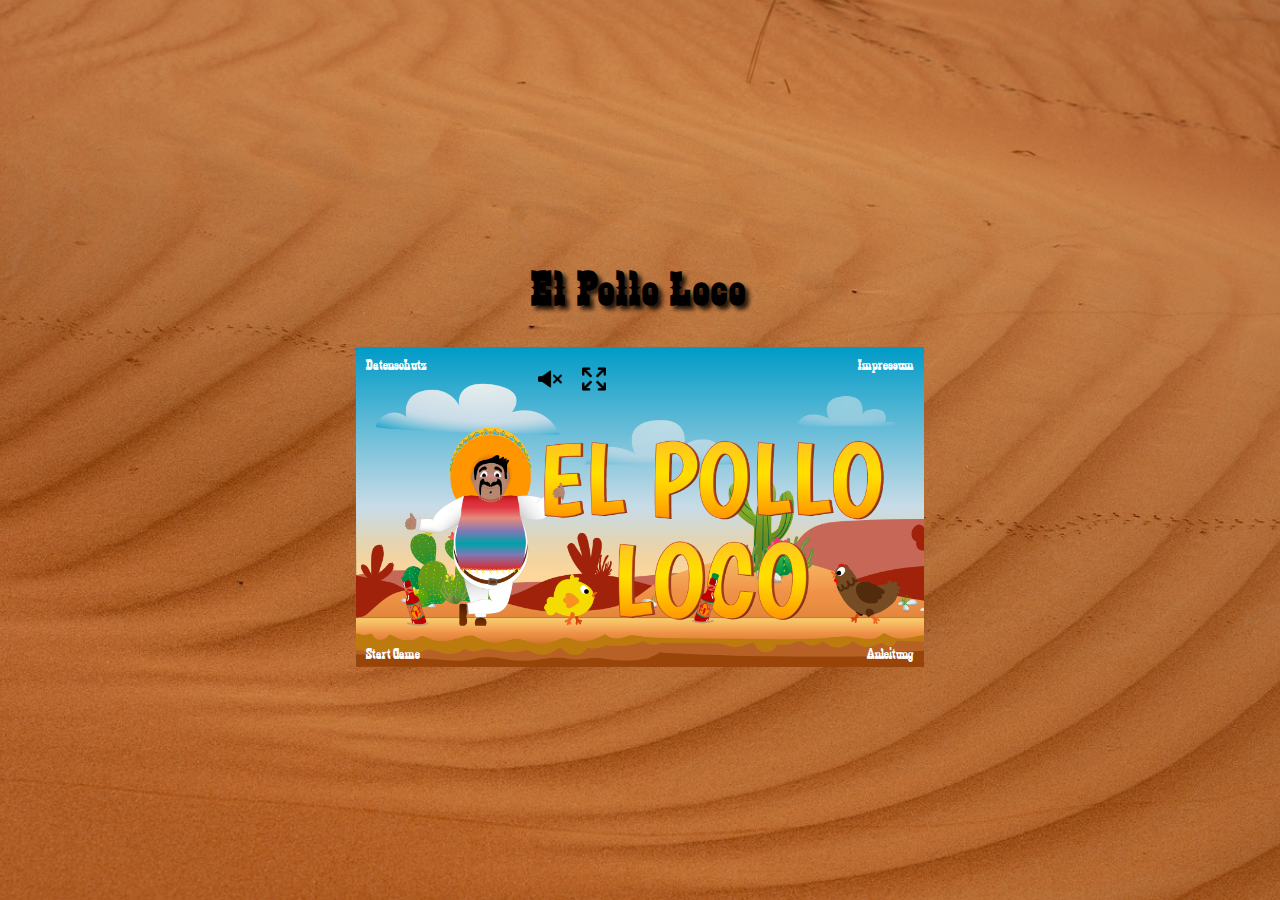
<file: index.html>
<!DOCTYPE html>
<html lang="en">
<html translate="no">

<head>
  <meta charset="UTF-8">
  <meta name="viewport" content="width=device-width, initial-scale=1.0">
  <title>El Pollo Loco</title>
  <link rel="stylesheet" href="style.css">
  <link rel="icon" href="assets/favicon/cactus.png" type="image/x-icon">
  <!-- Favicon -->
  <script src="classes/drawable-object.class.js"></script>
  <script src="classes/movable-object.class.js"></script>
  <script src="classes/character.class.js"></script>
  <script src="classes/chicken.class.js"></script>
  <script src="classes/yellowchicken.class.js"></script>
  <script src="classes/coin.class.js"></script>
  <script src="classes/salsabottle.class.js"></script>
  <script src="classes/salsabottleground.class.js"></script>
  <script src="classes/cloud.class.js"></script>
  <script src="classes/status-bar.class.js"></script>
  <script src="classes/status-bar-coin.class.js"></script>
  <script src="classes/status-bar-bottle.class.js"></script>
  <script src="classes/status-bar-endboss.class.js"></script>
  <script src="classes/world.class.js"></script>
  <script src="classes/layer.class.js"></script>
  <script src="classes/keyboard.class.js"></script>
  <script src="classes/level.class.js"></script>
  <script src="classes/throwable-object.class.js"></script>
  <script src="classes/endboss.class.js"></script>
  <script src="levels/level1.js"></script>
  <script src="js/game.js"></script>
</head>

<body class="no-scroll">
  <div id="fullscreen">
    <h1>El Pollo Loco</h1>
    <div class="maincontent">
      <div id="iconBar" class="iconBar display-none">
        <div id="soundOn" onclick="soundOff()">
          <img src="assets/mute.png" alt="sound-on">
        </div>
        <div id="soundOff" class="display-none" onclick="soundOn()">
          <img src="assets/unmute.png" alt="sound-off">
        </div>
        <div id="fullscreenButton">
          <img src="assets/expand-black.png" alt="fullScreen" onclick="enterFullscreen(document.documentElement)">
        </div>

      </div>
      <div id="iconBarMobile" class="iconBarMobile display-none">
        <div id="leftButton">
          <img src="assets/mobileLeft.png">
        </div>
        <div id="rightButton">
          <img src="assets/mobileRight.png">
        </div>
        <div id="jumpButton">
          <img src="assets/mobileJump.png">
        </div>
        <div id="fireButton">
          <img src="assets/mobileThrow.png">
        </div>
      </div>

      <Canvas id="canvas" class="canvas display-none" width="720px" height="480px">

      </Canvas>

      <div id="overlay" class="overlay">
        <div class="container">
          <img src="assets/9_intro_outro_screens/start/startscreen_1.png" alt="Snow" class="imgstart">
          <a class="top-left hover comic" href="Datenschutzerklaerung.html">Datenschutz</a>
          <a class="bottom-left hover comic" onclick="init()">Start Game</a>
          <a class="top-right hover comic" href="Impressum.html">Impressum</a>
          <a class="bottom-right hover comic" href="Anleitung.html">Anleitung</a>
          <div class="iconBarMobileStart">
            <div id="soundOnStart" onclick="soundOff()">
              <img src="assets/mute.png" alt="sound-on">
            </div>
            <div id="soundOffStart" class="display-none" onclick="soundOn()">
              <img src="assets/unmute.png" alt="sound-off">
            </div>
            <div id="fullscreenButtonStart">
              <img src="assets/expand-black.png" alt="fullScreen" onclick="enterFullscreen(document.documentElement)">
            </div>
            <div id="fullscreenButtonEnd" class="display-none">
              <img src="assets/fullscreenexit.png" alt="fullScreen" onclick="exitFullscreen(document.documentElement)">
            </div>
          </div>
        </div>
      </div>

      <div id="game-over">
        <img src="assets/9_intro_outro_screens/game_over/oh no you lost!.png" alt="Game Over" class="img-won">
      </div>

      <div id="game-won">
        <img src="assets/9_intro_outro_screens/game_over/won.png" alt="Game Over" class="img-won">
      </div>
    </div>

  </div>

  <div id="deviceNotice">
    <img src="./assets/turnDevice.png" alt="turnDevice">
    <span class="center">Please turn your device to play.</span>
  </div>

</body>

</html>
</file>
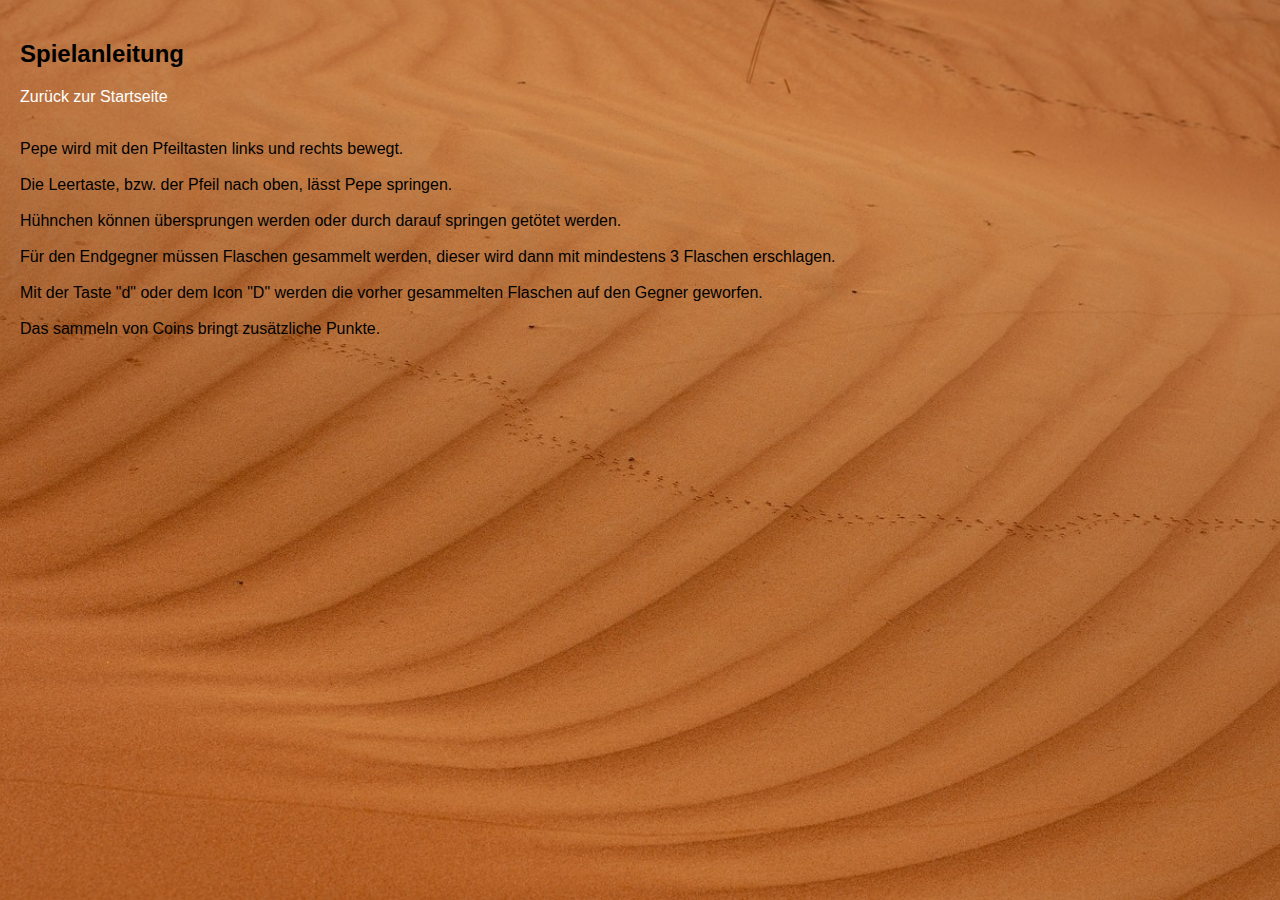
<file: Anleitung.html>
<!DOCTYPE html>
<html lang="en" class="legal-html">

<head>
    <meta charset="UTF-8">
    <meta name="viewport" content="width=device-width, initial-scale=1.0">
    <title>El Pollo Loco</title>
    <link rel="stylesheet" href="style.css">
    <link rel="icon" href="assets/favicon/cactus.png" type="image/x-icon">
    <!-- Favicon -->
</head>

<body class="scroll">
    <h2>Spielanleitung</h2>
    <a href="index.html">Zurück zur Startseite</a>

    <p><br> Pepe wird mit den Pfeiltasten links und rechts bewegt.<br>

        <br>Die Leertaste, bzw. der Pfeil nach oben, lässt Pepe springen.<br>

        <br>Hühnchen können übersprungen werden oder durch darauf springen getötet werden.<br>

        <br>Für den Endgegner müssen Flaschen gesammelt werden, dieser wird dann mit mindestens 3 Flaschen
        erschlagen.<br>
        <br>Mit der Taste "d" oder dem Icon "D" werden die vorher gesammelten Flaschen auf den Gegner geworfen.<br>

        <br>Das sammeln von Coins bringt zusätzliche Punkte.<br>






</body>

</html>
</file>
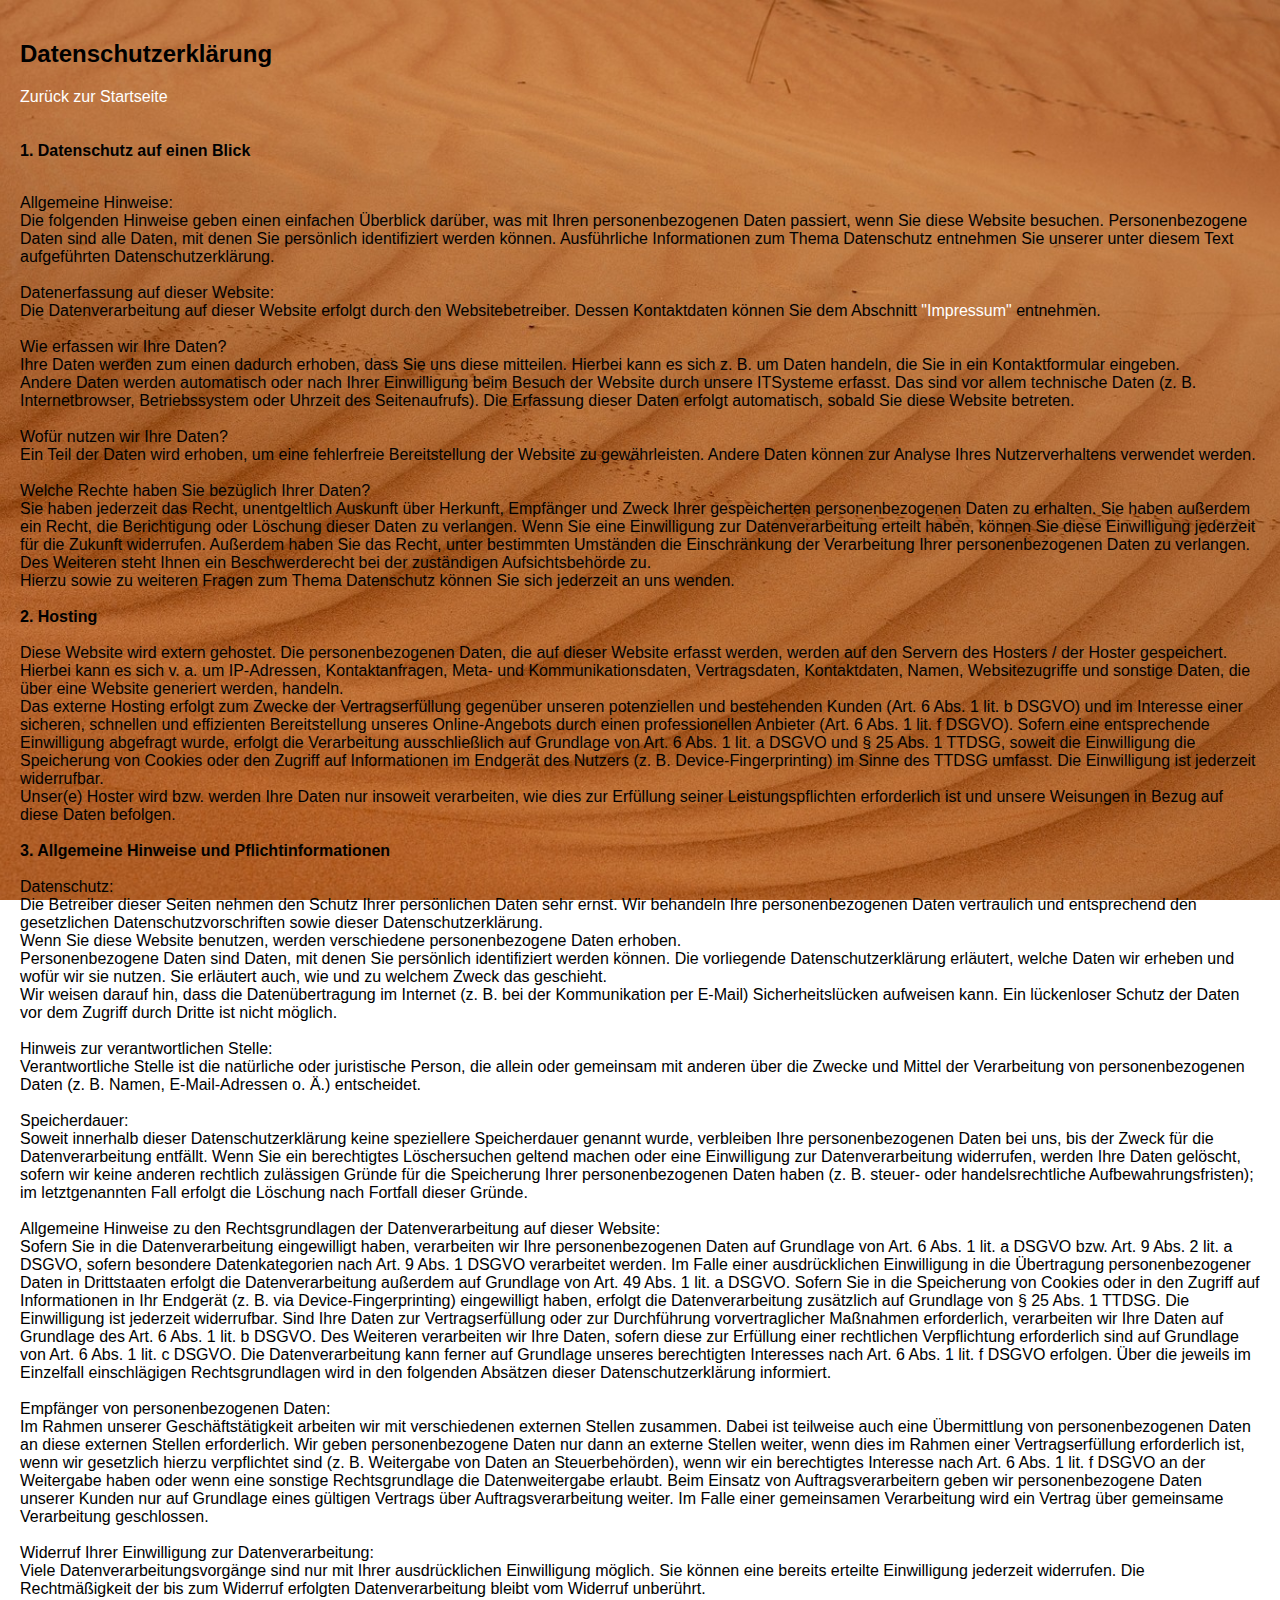
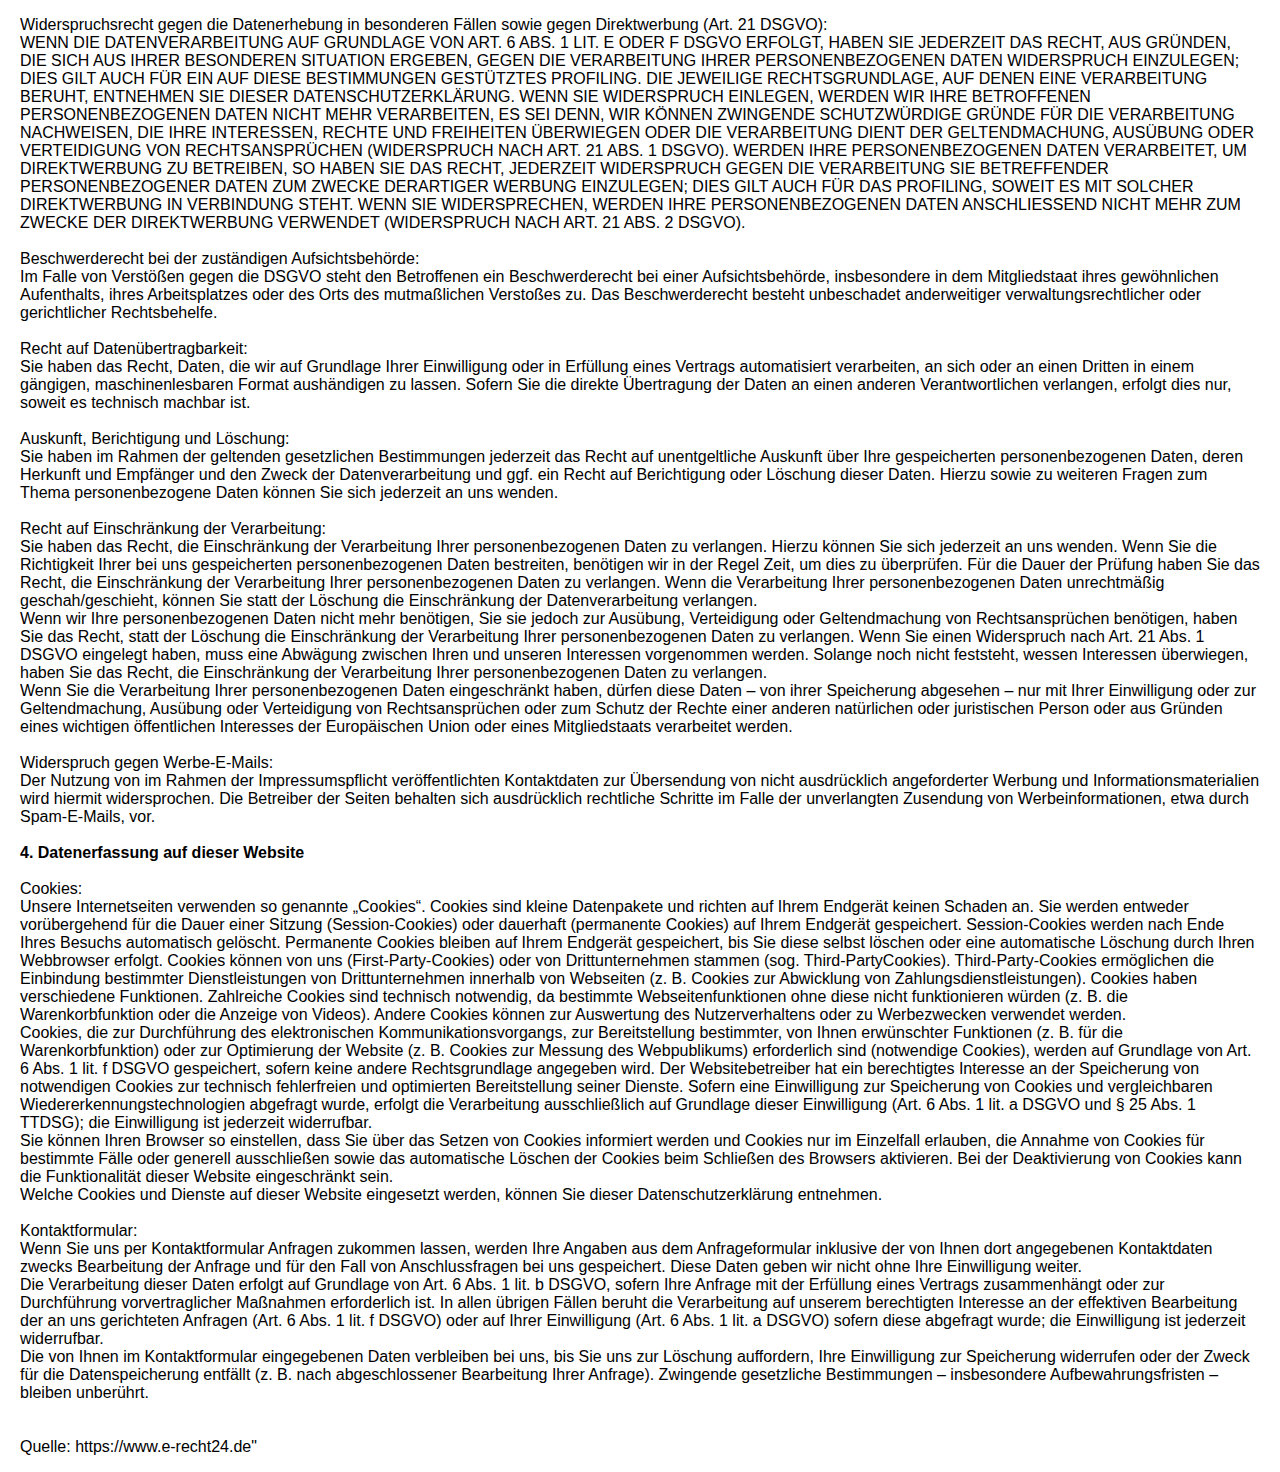
<file: Datenschutzerklaerung.html>
<!DOCTYPE html>
<html lang="en" class="legal-html">

<head>
    <meta charset="UTF-8">
    <meta name="viewport" content="width=device-width, initial-scale=1.0">
    <title>El Pollo Loco</title>
    <link rel="stylesheet" href="style.css">
    <link rel="icon" href="assets/favicon/cactus.png" type="image/x-icon">
    <!-- Favicon -->
</head>

<body class="scroll">
    <div class='legal-content'>
        <div class="arrow">
            <h2>Datenschutzerklärung</h2>
        </div>

        <a href="index.html">Zurück zur Startseite</a><br><br><br>
        <strong>1. Datenschutz auf einen Blick</strong><br>
        <p><br>Allgemeine Hinweise:<br>
            Die folgenden Hinweise geben einen einfachen Überblick darüber, was mit Ihren personenbezogenen Daten
            passiert, wenn Sie diese Website besuchen. Personenbezogene Daten sind alle Daten, mit denen Sie
            persönlich identifiziert werden können. Ausführliche Informationen zum Thema Datenschutz entnehmen
            Sie unserer unter diesem Text aufgeführten Datenschutzerklärung.<br>
            <br>Datenerfassung auf dieser Website:<br>
            Die Datenverarbeitung auf dieser Website erfolgt durch den Websitebetreiber. Dessen Kontaktdaten
            können Sie dem Abschnitt <a href="Impressum.html">"Impressum"</a> entnehmen.<br>
            <br>Wie erfassen wir Ihre Daten?<br>
            Ihre Daten werden zum einen dadurch erhoben, dass Sie uns diese mitteilen. Hierbei kann es sich z. B. um
            Daten handeln, die Sie in ein Kontaktformular eingeben.<br>
            Andere Daten werden automatisch oder nach Ihrer Einwilligung beim Besuch der Website durch unsere ITSysteme
            erfasst. Das sind vor allem technische Daten (z. B. Internetbrowser, Betriebssystem oder Uhrzeit
            des Seitenaufrufs). Die Erfassung dieser Daten erfolgt automatisch, sobald Sie diese Website betreten.<br>
            <br>Wofür nutzen wir Ihre Daten?<br>
            Ein Teil der Daten wird erhoben, um eine fehlerfreie Bereitstellung der Website zu gewährleisten. Andere
            Daten können zur Analyse Ihres Nutzerverhaltens verwendet werden.<br>
            <br>Welche Rechte haben Sie bezüglich Ihrer Daten?<br>
            Sie haben jederzeit das Recht, unentgeltlich Auskunft über Herkunft, Empfänger und Zweck Ihrer
            gespeicherten personenbezogenen Daten zu erhalten. Sie haben außerdem ein Recht, die Berichtigung oder
            Löschung dieser Daten zu verlangen. Wenn Sie eine Einwilligung zur Datenverarbeitung erteilt haben,
            können Sie diese Einwilligung jederzeit für die Zukunft widerrufen. Außerdem haben Sie das Recht, unter
            bestimmten Umständen die Einschränkung der Verarbeitung Ihrer personenbezogenen Daten zu verlangen.
            Des Weiteren steht Ihnen ein Beschwerderecht bei der zuständigen Aufsichtsbehörde zu.<br>
            Hierzu sowie zu weiteren Fragen zum Thema Datenschutz können Sie sich jederzeit an uns wenden.<br>
            <br><strong>2. Hosting</strong><br>
            <br>Diese Website wird extern gehostet. Die personenbezogenen Daten, die auf dieser Website erfasst werden,
            werden auf den Servern des Hosters / der Hoster gespeichert. Hierbei kann es sich v. a. um IP-Adressen,
            Kontaktanfragen, Meta- und Kommunikationsdaten, Vertragsdaten, Kontaktdaten, Namen, Websitezugriffe
            und sonstige Daten, die über eine Website generiert werden, handeln.<br>
            Das externe Hosting erfolgt zum Zwecke der Vertragserfüllung gegenüber unseren potenziellen und
            bestehenden Kunden (Art. 6 Abs. 1 lit. b DSGVO) und im Interesse einer sicheren, schnellen und effizienten
            Bereitstellung unseres Online-Angebots durch einen professionellen Anbieter (Art. 6 Abs. 1 lit. f DSGVO).
            Sofern eine entsprechende Einwilligung abgefragt wurde, erfolgt die Verarbeitung ausschließlich auf
            Grundlage von Art. 6 Abs. 1 lit. a DSGVO und § 25 Abs. 1 TTDSG, soweit die Einwilligung die Speicherung
            von Cookies oder den Zugriff auf Informationen im Endgerät des Nutzers (z. B. Device-Fingerprinting) im
            Sinne des TTDSG umfasst. Die Einwilligung ist jederzeit widerrufbar.<br>
            Unser(e) Hoster wird bzw. werden Ihre Daten nur insoweit verarbeiten, wie dies zur Erfüllung seiner
            Leistungspflichten erforderlich ist und unsere Weisungen in Bezug auf diese Daten befolgen.<br>
            <br><strong>3. Allgemeine Hinweise und Pflichtinformationen</strong><br>
            <br>Datenschutz:<br>
            Die Betreiber dieser Seiten nehmen den Schutz Ihrer persönlichen Daten sehr ernst. Wir behandeln Ihre
            personenbezogenen Daten vertraulich und entsprechend den gesetzlichen Datenschutzvorschriften sowie
            dieser Datenschutzerklärung.<br>
            Wenn Sie diese Website benutzen, werden verschiedene personenbezogene Daten erhoben.<br>
            Personenbezogene Daten sind Daten, mit denen Sie persönlich identifiziert werden können. Die vorliegende
            Datenschutzerklärung erläutert, welche Daten wir erheben und wofür wir sie nutzen. Sie erläutert auch, wie
            und zu welchem Zweck das geschieht.<br>
            Wir weisen darauf hin, dass die Datenübertragung im Internet (z. B. bei der Kommunikation per E-Mail)
            Sicherheitslücken aufweisen kann. Ein lückenloser Schutz der Daten vor dem Zugriff durch Dritte ist nicht
            möglich.<br>
            <br>Hinweis zur verantwortlichen Stelle:<br>
            Verantwortliche Stelle ist die natürliche oder juristische Person, die allein oder gemeinsam mit anderen
            über
            die Zwecke und Mittel der Verarbeitung von personenbezogenen Daten (z. B. Namen, E-Mail-Adressen o. Ä.)
            entscheidet.<br>
            <br>Speicherdauer:<br>
            Soweit innerhalb dieser Datenschutzerklärung keine speziellere Speicherdauer genannt wurde, verbleiben
            Ihre personenbezogenen Daten bei uns, bis der Zweck für die Datenverarbeitung entfällt. Wenn Sie ein
            berechtigtes Löschersuchen geltend machen oder eine Einwilligung zur Datenverarbeitung widerrufen,
            werden Ihre Daten gelöscht, sofern wir keine anderen rechtlich zulässigen Gründe für die Speicherung Ihrer
            personenbezogenen Daten haben (z. B. steuer- oder handelsrechtliche Aufbewahrungsfristen); im
            letztgenannten Fall erfolgt die Löschung nach Fortfall dieser Gründe.<br><br>
            Allgemeine Hinweise zu den Rechtsgrundlagen der Datenverarbeitung auf dieser
            Website:<br>

            Sofern Sie in die Datenverarbeitung eingewilligt haben, verarbeiten wir Ihre personenbezogenen Daten auf
            Grundlage von Art. 6 Abs. 1 lit. a DSGVO bzw. Art. 9 Abs. 2 lit. a DSGVO, sofern besondere Datenkategorien
            nach Art. 9 Abs. 1 DSGVO verarbeitet werden. Im Falle einer ausdrücklichen Einwilligung in die Übertragung
            personenbezogener Daten in Drittstaaten erfolgt die Datenverarbeitung außerdem auf Grundlage von Art.
            49 Abs. 1 lit. a DSGVO. Sofern Sie in die Speicherung von Cookies oder in den Zugriff auf Informationen in
            Ihr Endgerät (z. B. via Device-Fingerprinting) eingewilligt haben, erfolgt die Datenverarbeitung zusätzlich
            auf Grundlage von § 25 Abs. 1 TTDSG. Die Einwilligung ist jederzeit widerrufbar. Sind Ihre Daten zur
            Vertragserfüllung oder zur Durchführung vorvertraglicher Maßnahmen erforderlich, verarbeiten wir Ihre
            Daten auf Grundlage des Art. 6 Abs. 1 lit. b DSGVO. Des Weiteren verarbeiten wir Ihre Daten, sofern diese
            zur Erfüllung einer rechtlichen Verpflichtung erforderlich sind auf Grundlage von Art. 6 Abs. 1 lit. c
            DSGVO.
            Die Datenverarbeitung kann ferner auf Grundlage unseres berechtigten Interesses nach Art. 6 Abs. 1 lit. f
            DSGVO erfolgen. Über die jeweils im Einzelfall einschlägigen Rechtsgrundlagen wird in den folgenden
            Absätzen dieser Datenschutzerklärung informiert.<br>
            <br>Empfänger von personenbezogenen Daten:<br>
            Im Rahmen unserer Geschäftstätigkeit arbeiten wir mit verschiedenen externen Stellen zusammen. Dabei
            ist teilweise auch eine Übermittlung von personenbezogenen Daten an diese externen Stellen erforderlich.
            Wir geben personenbezogene Daten nur dann an externe Stellen weiter, wenn dies im Rahmen einer
            Vertragserfüllung erforderlich ist, wenn wir gesetzlich hierzu verpflichtet sind (z. B. Weitergabe von Daten
            an Steuerbehörden), wenn wir ein berechtigtes Interesse nach Art. 6 Abs. 1 lit. f DSGVO an der Weitergabe
            haben oder wenn eine sonstige Rechtsgrundlage die Datenweitergabe erlaubt. Beim Einsatz von
            Auftragsverarbeitern geben wir personenbezogene Daten unserer Kunden nur auf Grundlage eines gültigen
            Vertrags über Auftragsverarbeitung weiter. Im Falle einer gemeinsamen Verarbeitung wird ein Vertrag über
            gemeinsame Verarbeitung geschlossen.<br>
            <br>Widerruf Ihrer Einwilligung zur Datenverarbeitung:<br>
            Viele Datenverarbeitungsvorgänge sind nur mit Ihrer ausdrücklichen Einwilligung möglich. Sie können eine
            bereits erteilte Einwilligung jederzeit widerrufen. Die Rechtmäßigkeit der bis zum Widerruf erfolgten
            Datenverarbeitung bleibt vom Widerruf unberührt.<br>
            <br>Widerspruchsrecht gegen die Datenerhebung in besonderen Fällen sowie gegen

            Direktwerbung (Art. 21 DSGVO):<br>
            WENN DIE DATENVERARBEITUNG AUF GRUNDLAGE VON ART. 6 ABS. 1 LIT. E ODER F DSGVO
            ERFOLGT, HABEN SIE JEDERZEIT DAS RECHT, AUS GRÜNDEN, DIE SICH AUS IHRER BESONDEREN
            SITUATION ERGEBEN, GEGEN DIE VERARBEITUNG IHRER PERSONENBEZOGENEN DATEN
            WIDERSPRUCH EINZULEGEN; DIES GILT AUCH FÜR EIN AUF DIESE BESTIMMUNGEN GESTÜTZTES
            PROFILING. DIE JEWEILIGE RECHTSGRUNDLAGE, AUF DENEN EINE VERARBEITUNG BERUHT,
            ENTNEHMEN SIE DIESER DATENSCHUTZERKLÄRUNG. WENN SIE WIDERSPRUCH EINLEGEN,
            WERDEN WIR IHRE BETROFFENEN PERSONENBEZOGENEN DATEN NICHT MEHR VERARBEITEN, ES
            SEI DENN, WIR KÖNNEN ZWINGENDE SCHUTZWÜRDIGE GRÜNDE FÜR DIE VERARBEITUNG
            NACHWEISEN, DIE IHRE INTERESSEN, RECHTE UND FREIHEITEN ÜBERWIEGEN ODER DIE
            VERARBEITUNG DIENT DER GELTENDMACHUNG, AUSÜBUNG ODER VERTEIDIGUNG VON
            RECHTSANSPRÜCHEN (WIDERSPRUCH NACH ART. 21 ABS. 1 DSGVO).
            WERDEN IHRE PERSONENBEZOGENEN DATEN VERARBEITET, UM DIREKTWERBUNG ZU BETREIBEN,
            SO HABEN SIE DAS RECHT, JEDERZEIT WIDERSPRUCH GEGEN DIE VERARBEITUNG SIE
            BETREFFENDER PERSONENBEZOGENER DATEN ZUM ZWECKE DERARTIGER WERBUNG
            EINZULEGEN; DIES GILT AUCH FÜR DAS PROFILING, SOWEIT ES MIT SOLCHER DIREKTWERBUNG IN
            VERBINDUNG STEHT. WENN SIE WIDERSPRECHEN, WERDEN IHRE PERSONENBEZOGENEN DATEN
            ANSCHLIESSEND NICHT MEHR ZUM ZWECKE DER DIREKTWERBUNG VERWENDET (WIDERSPRUCH
            NACH ART. 21 ABS. 2 DSGVO).<br><br>
            Beschwerderecht bei der zuständigen Aufsichtsbehörde:<br>
            Im Falle von Verstößen gegen die DSGVO steht den Betroffenen ein Beschwerderecht bei einer
            Aufsichtsbehörde, insbesondere in dem Mitgliedstaat ihres gewöhnlichen Aufenthalts, ihres Arbeitsplatzes
            oder des Orts des mutmaßlichen Verstoßes zu. Das Beschwerderecht besteht unbeschadet anderweitiger
            verwaltungsrechtlicher oder gerichtlicher Rechtsbehelfe.<br>
            <br>Recht auf Datenübertragbarkeit:<br>
            Sie haben das Recht, Daten, die wir auf Grundlage Ihrer Einwilligung oder in Erfüllung eines Vertrags
            automatisiert verarbeiten, an sich oder an einen Dritten in einem gängigen, maschinenlesbaren Format
            aushändigen zu lassen. Sofern Sie die direkte Übertragung der Daten an einen anderen Verantwortlichen
            verlangen, erfolgt dies nur, soweit es technisch machbar ist.<br><br>
            Auskunft, Berichtigung und Löschung:<br>
            Sie haben im Rahmen der geltenden gesetzlichen Bestimmungen jederzeit das Recht auf unentgeltliche
            Auskunft über Ihre gespeicherten personenbezogenen Daten, deren Herkunft und Empfänger und den
            Zweck der Datenverarbeitung und ggf. ein Recht auf Berichtigung oder Löschung dieser Daten. Hierzu sowie
            zu weiteren Fragen zum Thema personenbezogene Daten können Sie sich jederzeit an uns wenden.<br>
            <br>Recht auf Einschränkung der Verarbeitung:<br>
            Sie haben das Recht, die Einschränkung der Verarbeitung Ihrer personenbezogenen Daten zu verlangen.
            Hierzu können Sie sich jederzeit an uns wenden.
            Wenn Sie die Richtigkeit Ihrer bei uns gespeicherten personenbezogenen Daten bestreiten, benötigen wir
            in der Regel Zeit, um dies zu überprüfen. Für die Dauer der Prüfung haben Sie das Recht, die
            Einschränkung der Verarbeitung Ihrer personenbezogenen Daten zu verlangen.
            Wenn die Verarbeitung Ihrer personenbezogenen Daten unrechtmäßig geschah/geschieht, können Sie
            statt der Löschung die Einschränkung der Datenverarbeitung verlangen.<br>

            Wenn wir Ihre personenbezogenen Daten nicht mehr benötigen, Sie sie jedoch zur Ausübung,
            Verteidigung oder Geltendmachung von Rechtsansprüchen benötigen, haben Sie das Recht, statt der
            Löschung die Einschränkung der Verarbeitung Ihrer personenbezogenen Daten zu verlangen.
            Wenn Sie einen Widerspruch nach Art. 21 Abs. 1 DSGVO eingelegt haben, muss eine Abwägung zwischen
            Ihren und unseren Interessen vorgenommen werden. Solange noch nicht feststeht, wessen Interessen
            überwiegen, haben Sie das Recht, die Einschränkung der Verarbeitung Ihrer personenbezogenen Daten
            zu verlangen.<br>
            Wenn Sie die Verarbeitung Ihrer personenbezogenen Daten eingeschränkt haben, dürfen diese Daten – von
            ihrer Speicherung abgesehen – nur mit Ihrer Einwilligung oder zur Geltendmachung, Ausübung oder
            Verteidigung von Rechtsansprüchen oder zum Schutz der Rechte einer anderen natürlichen oder
            juristischen Person oder aus Gründen eines wichtigen öffentlichen Interesses der Europäischen Union oder
            eines Mitgliedstaats verarbeitet werden.<br><br>
            Widerspruch gegen Werbe-E-Mails:<br>
            Der Nutzung von im Rahmen der Impressumspflicht veröffentlichten Kontaktdaten zur Übersendung von
            nicht ausdrücklich angeforderter Werbung und Informationsmaterialien wird hiermit widersprochen. Die
            Betreiber der Seiten behalten sich ausdrücklich rechtliche Schritte im Falle der unverlangten Zusendung von
            Werbeinformationen, etwa durch Spam-E-Mails, vor.<br>
            <br><strong>4. Datenerfassung auf dieser Website</strong><br>
            <br>Cookies:<br>
            Unsere Internetseiten verwenden so genannte „Cookies“. Cookies sind kleine Datenpakete und richten auf
            Ihrem Endgerät keinen Schaden an. Sie werden entweder vorübergehend für die Dauer einer Sitzung
            (Session-Cookies) oder dauerhaft (permanente Cookies) auf Ihrem Endgerät gespeichert. Session-Cookies
            werden nach Ende Ihres Besuchs automatisch gelöscht. Permanente Cookies bleiben auf Ihrem Endgerät
            gespeichert, bis Sie diese selbst löschen oder eine automatische Löschung durch Ihren Webbrowser erfolgt.
            Cookies können von uns (First-Party-Cookies) oder von Drittunternehmen stammen (sog. Third-PartyCookies).
            Third-Party-Cookies ermöglichen die Einbindung bestimmter Dienstleistungen von
            Drittunternehmen innerhalb von Webseiten (z. B. Cookies zur Abwicklung von Zahlungsdienstleistungen).
            Cookies haben verschiedene Funktionen. Zahlreiche Cookies sind technisch notwendig, da bestimmte
            Webseitenfunktionen ohne diese nicht funktionieren würden (z. B. die Warenkorbfunktion oder die Anzeige
            von Videos). Andere Cookies können zur Auswertung des Nutzerverhaltens oder zu Werbezwecken
            verwendet werden.<br>
            Cookies, die zur Durchführung des elektronischen Kommunikationsvorgangs, zur Bereitstellung
            bestimmter, von Ihnen erwünschter Funktionen (z. B. für die Warenkorbfunktion) oder zur Optimierung der
            Website (z. B. Cookies zur Messung des Webpublikums) erforderlich sind (notwendige Cookies), werden auf
            Grundlage von Art. 6 Abs. 1 lit. f DSGVO gespeichert, sofern keine andere Rechtsgrundlage angegeben wird.
            Der Websitebetreiber hat ein berechtigtes Interesse an der Speicherung von notwendigen Cookies zur
            technisch fehlerfreien und optimierten Bereitstellung seiner Dienste. Sofern eine Einwilligung zur
            Speicherung von Cookies und vergleichbaren Wiedererkennungstechnologien abgefragt wurde, erfolgt die
            Verarbeitung ausschließlich auf Grundlage dieser Einwilligung (Art. 6 Abs. 1 lit. a DSGVO und § 25 Abs. 1
            TTDSG); die Einwilligung ist jederzeit widerrufbar.<br>
            Sie können Ihren Browser so einstellen, dass Sie über das Setzen von Cookies informiert werden und
            Cookies nur im Einzelfall erlauben, die Annahme von Cookies für bestimmte Fälle oder generell ausschließen
            sowie das automatische Löschen der Cookies beim Schließen des Browsers aktivieren. Bei der
            Deaktivierung von Cookies kann die Funktionalität dieser Website eingeschränkt sein.<br>

            Welche Cookies und Dienste auf dieser Website eingesetzt werden, können Sie dieser
            Datenschutzerklärung entnehmen.<br><br>
            Kontaktformular:<br>
            Wenn Sie uns per Kontaktformular Anfragen zukommen lassen, werden Ihre Angaben aus dem
            Anfrageformular inklusive der von Ihnen dort angegebenen Kontaktdaten zwecks Bearbeitung der Anfrage
            und für den Fall von Anschlussfragen bei uns gespeichert. Diese Daten geben wir nicht ohne Ihre
            Einwilligung weiter.<br>
            Die Verarbeitung dieser Daten erfolgt auf Grundlage von Art. 6 Abs. 1 lit. b DSGVO, sofern Ihre Anfrage mit
            der Erfüllung eines Vertrags zusammenhängt oder zur Durchführung vorvertraglicher Maßnahmen
            erforderlich ist. In allen übrigen Fällen beruht die Verarbeitung auf unserem berechtigten Interesse an der
            effektiven Bearbeitung der an uns gerichteten Anfragen (Art. 6 Abs. 1 lit. f DSGVO) oder auf Ihrer
            Einwilligung (Art. 6 Abs. 1 lit. a DSGVO) sofern diese abgefragt wurde; die Einwilligung ist jederzeit
            widerrufbar.<br>
            Die von Ihnen im Kontaktformular eingegebenen Daten verbleiben bei uns, bis Sie uns zur Löschung
            auffordern, Ihre Einwilligung zur Speicherung widerrufen oder der Zweck für die Datenspeicherung entfällt
            (z. B. nach abgeschlossener Bearbeitung Ihrer Anfrage). Zwingende gesetzliche Bestimmungen –
            insbesondere Aufbewahrungsfristen – bleiben unberührt.<br>
            <br><br>Quelle: https://www.e-recht24.de"<br>
        </p>
</body>

<script>
    includeHTML();
</script>

</html>
</file>
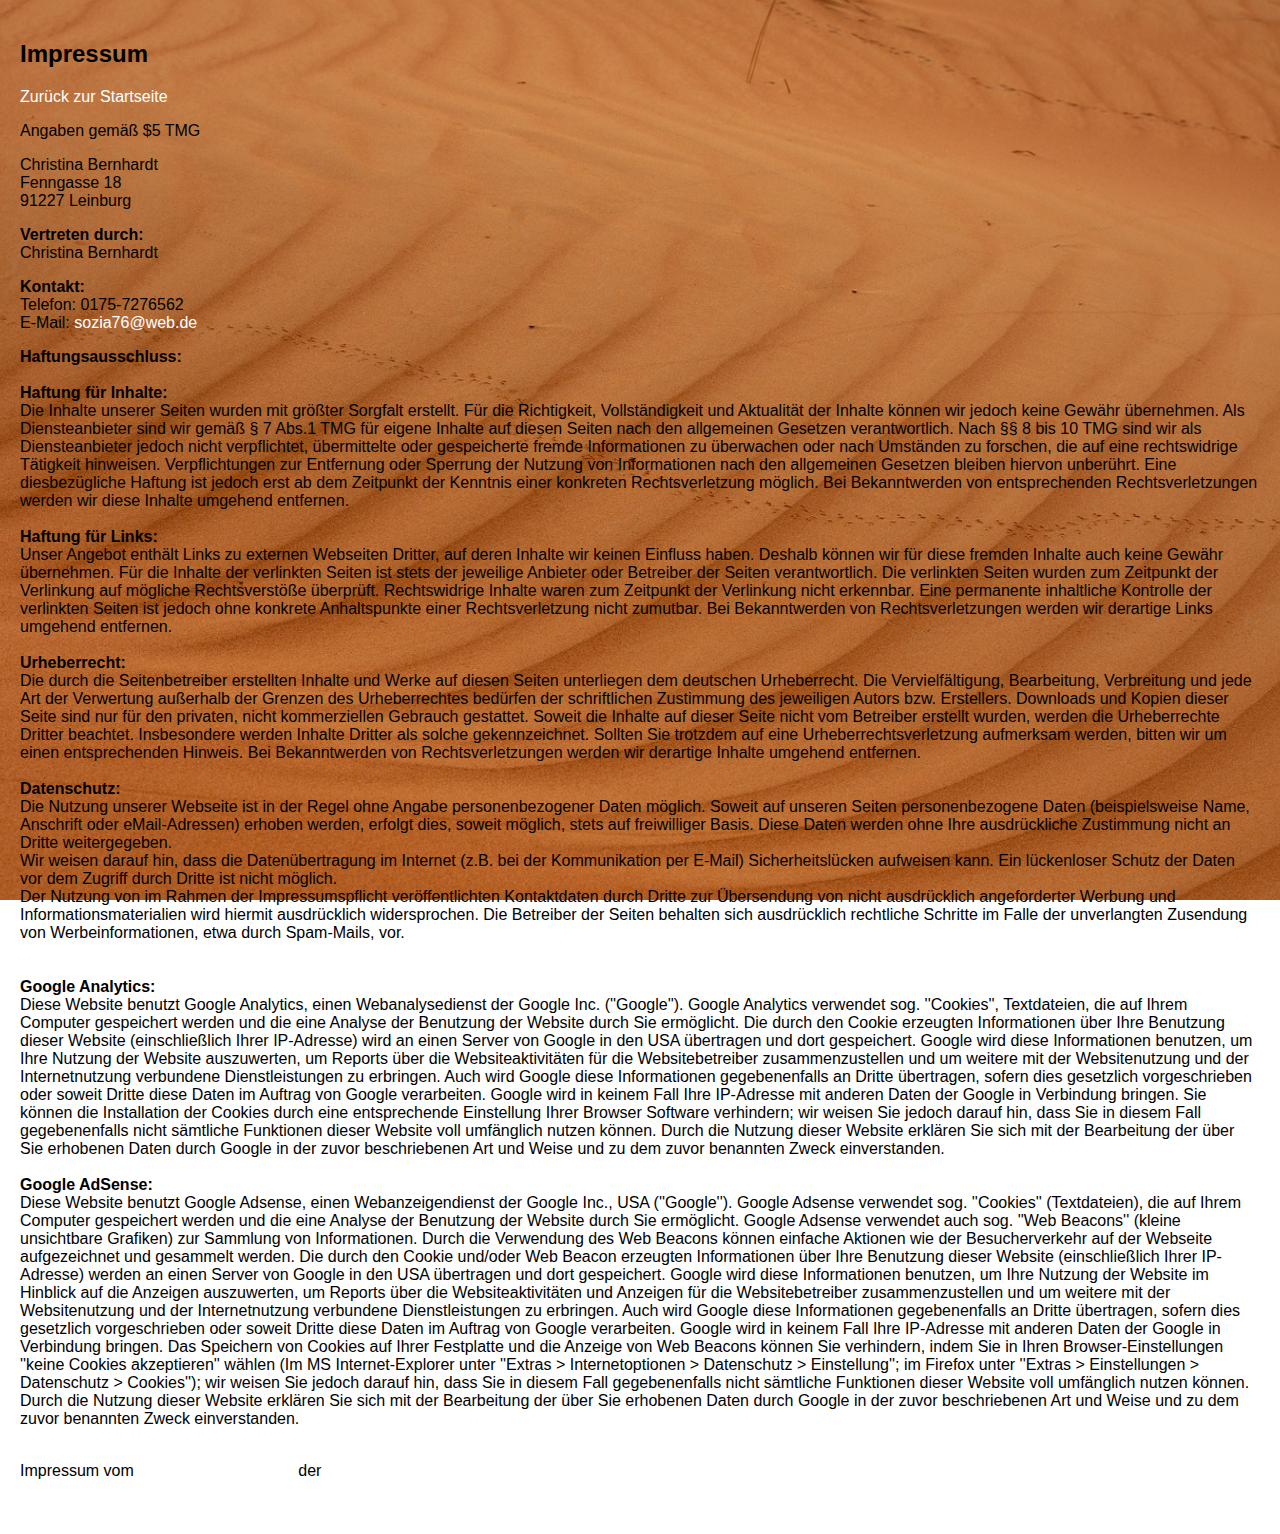
<file: Impressum.html>
<!DOCTYPE html>
<html lang="en" class="legal-html">

<head>
    <meta charset="UTF-8">
    <meta name="viewport" content="width=device-width, initial-scale=1.0">
    <title>El Pollo Loco</title>
    <link rel="stylesheet" href="style.css">
    <link rel="icon" href="assets/favicon/cactus.png" type="image/x-icon">
    <!-- Favicon -->
</head>

<body class="scroll">
    <div id="sidebar"></div>
    <div w3-include-html="./template/navbar.html"></div>
    <div id="mobile_footer"></div>
    <div class='legal-content'>
        <div class="arrow">
            <h2>Impressum</h2>
        </div>

        <a href="index.html">Zurück zur Startseite</a>


        <p>Angaben gemäß $5 TMG</p>
        <p>Christina Bernhardt <br>
            Fenngasse 18<br>
            91227 Leinburg <br>
        </p>
        <p> <strong>Vertreten durch: </strong><br>
            Christina Bernhardt<br>
        </p>
        <p><strong>Kontakt:</strong> <br>
            Telefon: 0175-7276562<br>
            E-Mail: <a href='mailto:sozia76@web.de'>sozia76@web.de</a></br></p>
        <p><strong>Haftungsausschluss: </strong><br><br><strong>Haftung für Inhalte:</strong><br>
            Die Inhalte unserer Seiten wurden mit größter Sorgfalt erstellt. Für die Richtigkeit, Vollständigkeit und
            Aktualität der Inhalte können wir jedoch keine Gewähr übernehmen. Als Diensteanbieter sind wir gemäß § 7
            Abs.1 TMG für eigene Inhalte auf diesen Seiten nach den allgemeinen Gesetzen verantwortlich. Nach §§ 8 bis
            10 TMG sind wir als Diensteanbieter jedoch nicht verpflichtet, übermittelte oder gespeicherte fremde
            Informationen zu überwachen oder nach Umständen zu forschen, die auf eine rechtswidrige Tätigkeit hinweisen.
            Verpflichtungen zur Entfernung oder Sperrung der Nutzung von Informationen nach den allgemeinen Gesetzen
            bleiben hiervon unberührt. Eine diesbezügliche Haftung ist jedoch erst ab dem Zeitpunkt der Kenntnis einer
            konkreten Rechtsverletzung möglich. Bei Bekanntwerden von entsprechenden Rechtsverletzungen werden wir diese
            Inhalte umgehend entfernen.<br><br><strong>Haftung für Links:</strong><br>
            Unser Angebot enthält Links zu externen Webseiten Dritter, auf deren Inhalte wir keinen Einfluss haben.
            Deshalb können wir für diese fremden Inhalte auch keine Gewähr übernehmen. Für die Inhalte der verlinkten
            Seiten ist stets der jeweilige Anbieter oder Betreiber der Seiten verantwortlich. Die verlinkten Seiten
            wurden zum Zeitpunkt der Verlinkung auf mögliche Rechtsverstöße überprüft. Rechtswidrige Inhalte waren zum
            Zeitpunkt der Verlinkung nicht erkennbar. Eine permanente inhaltliche Kontrolle der verlinkten Seiten ist
            jedoch ohne konkrete Anhaltspunkte einer Rechtsverletzung nicht zumutbar. Bei Bekanntwerden von
            Rechtsverletzungen werden wir derartige Links umgehend
            entfernen.<br><br><strong>Urheberrecht:</strong><br>
            Die durch die Seitenbetreiber erstellten Inhalte und Werke auf diesen Seiten unterliegen dem deutschen
            Urheberrecht. Die Vervielfältigung, Bearbeitung, Verbreitung und jede Art der Verwertung außerhalb der
            Grenzen des Urheberrechtes bedürfen der schriftlichen Zustimmung des jeweiligen Autors bzw. Erstellers.
            Downloads und Kopien dieser Seite sind nur für den privaten, nicht kommerziellen Gebrauch gestattet. Soweit
            die Inhalte auf dieser Seite nicht vom Betreiber erstellt wurden, werden die Urheberrechte Dritter beachtet.
            Insbesondere werden Inhalte Dritter als solche gekennzeichnet. Sollten Sie trotzdem auf eine
            Urheberrechtsverletzung aufmerksam werden, bitten wir um einen entsprechenden Hinweis. Bei Bekanntwerden von
            Rechtsverletzungen werden wir derartige Inhalte umgehend
            entfernen.<br><br><strong>Datenschutz:</strong><br>
            Die Nutzung unserer Webseite ist in der Regel ohne Angabe personenbezogener Daten möglich. Soweit auf
            unseren Seiten personenbezogene Daten (beispielsweise Name, Anschrift oder eMail-Adressen) erhoben werden,
            erfolgt dies, soweit möglich, stets auf freiwilliger Basis. Diese Daten werden ohne Ihre ausdrückliche
            Zustimmung nicht an Dritte weitergegeben. <br>
            Wir weisen darauf hin, dass die Datenübertragung im Internet (z.B. bei der Kommunikation per E-Mail)
            Sicherheitslücken aufweisen kann. Ein lückenloser Schutz der Daten vor dem Zugriff durch Dritte ist nicht
            möglich. <br>
            Der Nutzung von im Rahmen der Impressumspflicht veröffentlichten Kontaktdaten durch Dritte zur Übersendung
            von nicht ausdrücklich angeforderter Werbung und Informationsmaterialien wird hiermit ausdrücklich
            widersprochen. Die Betreiber der Seiten behalten sich ausdrücklich rechtliche Schritte im Falle der
            unverlangten Zusendung von Werbeinformationen, etwa durch Spam-Mails, vor.<br>
            <br><br><strong>Google Analytics:</strong><br>
            Diese Website benutzt Google Analytics, einen Webanalysedienst der Google Inc. (''Google''). Google
            Analytics verwendet sog. ''Cookies'', Textdateien, die auf Ihrem Computer gespeichert werden und die eine
            Analyse der Benutzung der Website durch Sie ermöglicht. Die durch den Cookie erzeugten Informationen über
            Ihre Benutzung dieser Website (einschließlich Ihrer IP-Adresse) wird an einen Server von Google in den USA
            übertragen und dort gespeichert. Google wird diese Informationen benutzen, um Ihre Nutzung der Website
            auszuwerten, um Reports über die Websiteaktivitäten für die Websitebetreiber zusammenzustellen und um
            weitere mit der Websitenutzung und der Internetnutzung verbundene Dienstleistungen zu erbringen. Auch wird
            Google diese Informationen gegebenenfalls an Dritte übertragen, sofern dies gesetzlich vorgeschrieben oder
            soweit Dritte diese Daten im Auftrag von Google verarbeiten. Google wird in keinem Fall Ihre IP-Adresse mit
            anderen Daten der Google in Verbindung bringen. Sie können die Installation der Cookies durch eine
            entsprechende Einstellung Ihrer Browser Software verhindern; wir weisen Sie jedoch darauf hin, dass Sie in
            diesem Fall gegebenenfalls nicht sämtliche Funktionen dieser Website voll umfänglich nutzen können. Durch
            die Nutzung dieser Website erklären Sie sich mit der Bearbeitung der über Sie erhobenen Daten durch Google
            in der zuvor beschriebenen Art und Weise und zu dem zuvor benannten Zweck
            einverstanden.<br><br><strong>Google AdSense:</strong><br>
            Diese Website benutzt Google Adsense, einen Webanzeigendienst der Google Inc., USA (''Google''). Google
            Adsense verwendet sog. ''Cookies'' (Textdateien), die auf Ihrem Computer gespeichert werden und die eine
            Analyse der Benutzung der Website durch Sie ermöglicht. Google Adsense verwendet auch sog. ''Web Beacons''
            (kleine unsichtbare Grafiken) zur Sammlung von Informationen. Durch die Verwendung des Web Beacons können
            einfache Aktionen wie der Besucherverkehr auf der Webseite aufgezeichnet und gesammelt werden. Die durch den
            Cookie und/oder Web Beacon erzeugten Informationen über Ihre Benutzung dieser Website (einschließlich Ihrer
            IP-Adresse) werden an einen Server von Google in den USA übertragen und dort gespeichert. Google wird diese
            Informationen benutzen, um Ihre Nutzung der Website im Hinblick auf die Anzeigen auszuwerten, um Reports
            über die Websiteaktivitäten und Anzeigen für die Websitebetreiber zusammenzustellen und um weitere mit der
            Websitenutzung und der Internetnutzung verbundene Dienstleistungen zu erbringen. Auch wird Google diese
            Informationen gegebenenfalls an Dritte übertragen, sofern dies gesetzlich vorgeschrieben oder soweit Dritte
            diese Daten im Auftrag von Google verarbeiten. Google wird in keinem Fall Ihre IP-Adresse mit anderen Daten
            der Google in Verbindung bringen. Das Speichern von Cookies auf Ihrer Festplatte und die Anzeige von Web
            Beacons können Sie verhindern, indem Sie in Ihren Browser-Einstellungen ''keine Cookies akzeptieren'' wählen
            (Im MS Internet-Explorer unter ''Extras > Internetoptionen > Datenschutz > Einstellung''; im Firefox unter
            ''Extras > Einstellungen > Datenschutz > Cookies''); wir weisen Sie jedoch darauf hin, dass Sie in diesem
            Fall gegebenenfalls nicht sämtliche Funktionen dieser Website voll umfänglich nutzen können. Durch die
            Nutzung dieser Website erklären Sie sich mit der Bearbeitung der über Sie erhobenen Daten durch Google in
            der zuvor beschriebenen Art und Weise und zu dem zuvor benannten Zweck einverstanden.
        </p><br>
        Impressum vom <a href="https://www.impressum-generator.de">Impressum Generator</a> der <a
            href="https://www.kanzlei-hasselbach.de/standorte/frankfurt/" rel="nofollow">Kanzlei Hasselbach,
            Frankfurt</a><br><br><br><br>
    </div>
</body>
<script>
    includeHTML();
</script>

</html>
</file>
<file: style.css>
html, body {
    height: 100%;
    margin: 0;
    box-sizing: border-box;
}

body {
    display: flex;
    flex-direction: column;
    height: 100%;
    background-image: url('assets/5_background/abstract-4582133_1280.jpg');
    background-position: center;
    background-size: cover;
    background-attachment: fixed;
    font-family: sans-serif;
    padding-left: 20px;
    padding-right: 20px;
    background-repeat: no-repeat;
    box-sizing: border-box;
}

body.no-scroll {
    overflow: hidden;
    justify-content: center;
    align-items: center;
}

body.scroll {
    overflow: auto;
    justify-content: flex-start;
    align-items: flex-start;
    padding-top: 20px; /* Optional: Adjust padding as needed */
}



.maincontent {
    position: relative;
}

.spiegeln {
    transform: scaleX(-1);
}

h1 {
    text-align: center;
    font-size: 48px;
    text-shadow: 4px 4px 4px rgba(0, 0, 0, 0.8);
    letter-spacing: 3px;
    font-family: 'comic', Arial, Helvetica, sans-serif;
}

.comic{
    font-family: 'comic', Arial, Helvetica, sans-serif;
}

a {
    text-decoration: none;
    color: white;
}

.canvas {
    position: relative;
    background-color: black;
    z-index: -1;
}

.overlay {
    display: block;
}

.display-none {
    display: none;
}

.display-flex {
    display: flex;
}

.container {
    width: 720px;
    height: 96%;
    position: relative;
    text-align: center;
    color: white;
}
.imgstart {
    position: relative;
height: 320px;
 
}

.bottom-left {
    position: absolute;
    bottom: 8px;
    left: 86px;
}

.top-left {
    position: absolute;
    top: 8px;
    left: 86px;
}

.top-right {
    position: absolute;
    top: 8px;
    right: 86px;
}

.bottom-right {
    position: absolute;
    bottom: 8px;
    right: 86px;
}

.centered {
    position: absolute;
    bottom: 80px;
    left: 50%;
    transform: translate(-50%, -50%);
}

.iconBar {
    position: absolute;
    top: 0;
    justify-content: center;
    align-items: center;
    width: 10%;
    gap: 20px;
    padding-top: 20px;
    z-index: 1;
    img {
        height: 24px;
    }
    img:hover {
        cursor: pointer;
        transform: scale(1.2);
    }
}

.iconBarMobile {
    position: absolute;
    bottom: 0;
    justify-content: center;
    width: 100%;
    gap: 20px;
    padding-bottom: 20px;
    z-index: 1;
    img {
        height: 24px;
    }
    img:hover {
        cursor: pointer;
        transform: scale(1.2);
    }
}

.iconBarMobileStart {
    position: absolute;
    top: 0;
    left: 20vw;
    display: flex;
    justify-content: center;
    width: 10%;
    gap: 20px;
    padding-top: 20px;
    z-index: 1;
    img {
        height: 24px;
    }
    img:hover {
        cursor: pointer;
        transform: scale(1.2);
    }
}

.mobileIconShow{
    display: none;
}

.hover:hover {
    cursor: pointer;
    font-size: 72;
    text-shadow: 4px 4px 4px rgba(0, 0, 0, 0.8);
    color: black;
}

#game-over {
    display: none;
    position: fixed;
    top: 50%;
    left: 50%;
    transform: translate(-50%, -50%);
    z-index: 1000;
    background-image: url('assets/5_background/abstract-4582133_1280.jpg');
    background-position: center;
}

.img-won {
    width: 100vw;
    height: 100vh;
}

#game-won {
    display: none;
    position: fixed;
    top: 50%;
    left: 50%;
    width: 100%;
    height: 100%;
    transform: translate(-50%, -50%);
    z-index: 1000;
    background-image: url('assets/5_background/abstract-4582133_1280.jpg');
    background-position: center;
}

.center {
    text-align: center;
}

/* Allgemeine Stile */
#deviceNotice {
    background-image: url('assets/5_background/abstract-4582133_1280.jpg');
    position: absolute;
    top: 0;
    left: 0;
    height: 100%;
    width: 100%;
    flex-direction: column;
    justify-content: center;
    align-items: center;
    gap: 100px;
    display: none;
    img {
        height: 120px;
    }
    span {
        font-size: 34px;
    }
}

@font-face {
    font-family: 'comic';
    src: url('assets/fonts/Fontcomic.ttf') format('truetype');
    /* Chrome 4+, Firefox 3.5, Opera 10+, Safari 3—5 */
}

/* Mobile Geräte */
@media only screen and (max-width: 720px) {
    canvas {
        width: 100%;
    }
    .mobileIconShow {
        display: flex;
    }
}

/* Hochformat auf kleinen Bildschirmen */
@media (orientation: portrait) and (max-width: 600px) {
    #deviceNotice {
        display: flex;
        width: 100vw;
    }
    canvas {
        display: none;
    }
    .maincontent {
        display: none;
    }
}

/* Geringe Höhe */
@media only screen and (max-height: 480px) {
    canvas {
        height: 100vh;
    }
    .mobileIconShow {
        display: flex;
    }
}

/* H1 ausblenden bei geringer Höhe */
@media (max-height: 480px) {
    h1 {
        display: none;
    }
}

/* Hinzufügen einer speziellen Medienabfrage für iPads im Hochformat */
@media only screen and (min-width: 768px) and (max-width: 1024px) and (orientation: portrait) {
    .mobileIconShow {
        display: flex;
    }
    canvas {
        width: 100%;
    }
}

/* Hinzufügen einer speziellen Medienabfrage für iPads im Querformat */
@media only screen and (min-width: 1024px) and (max-width: 1366px) and (orientation: landscape) {
    .mobileIconShow {
        display: flex;
    }
    canvas {
        width: 100%;
    }
}
</file>
